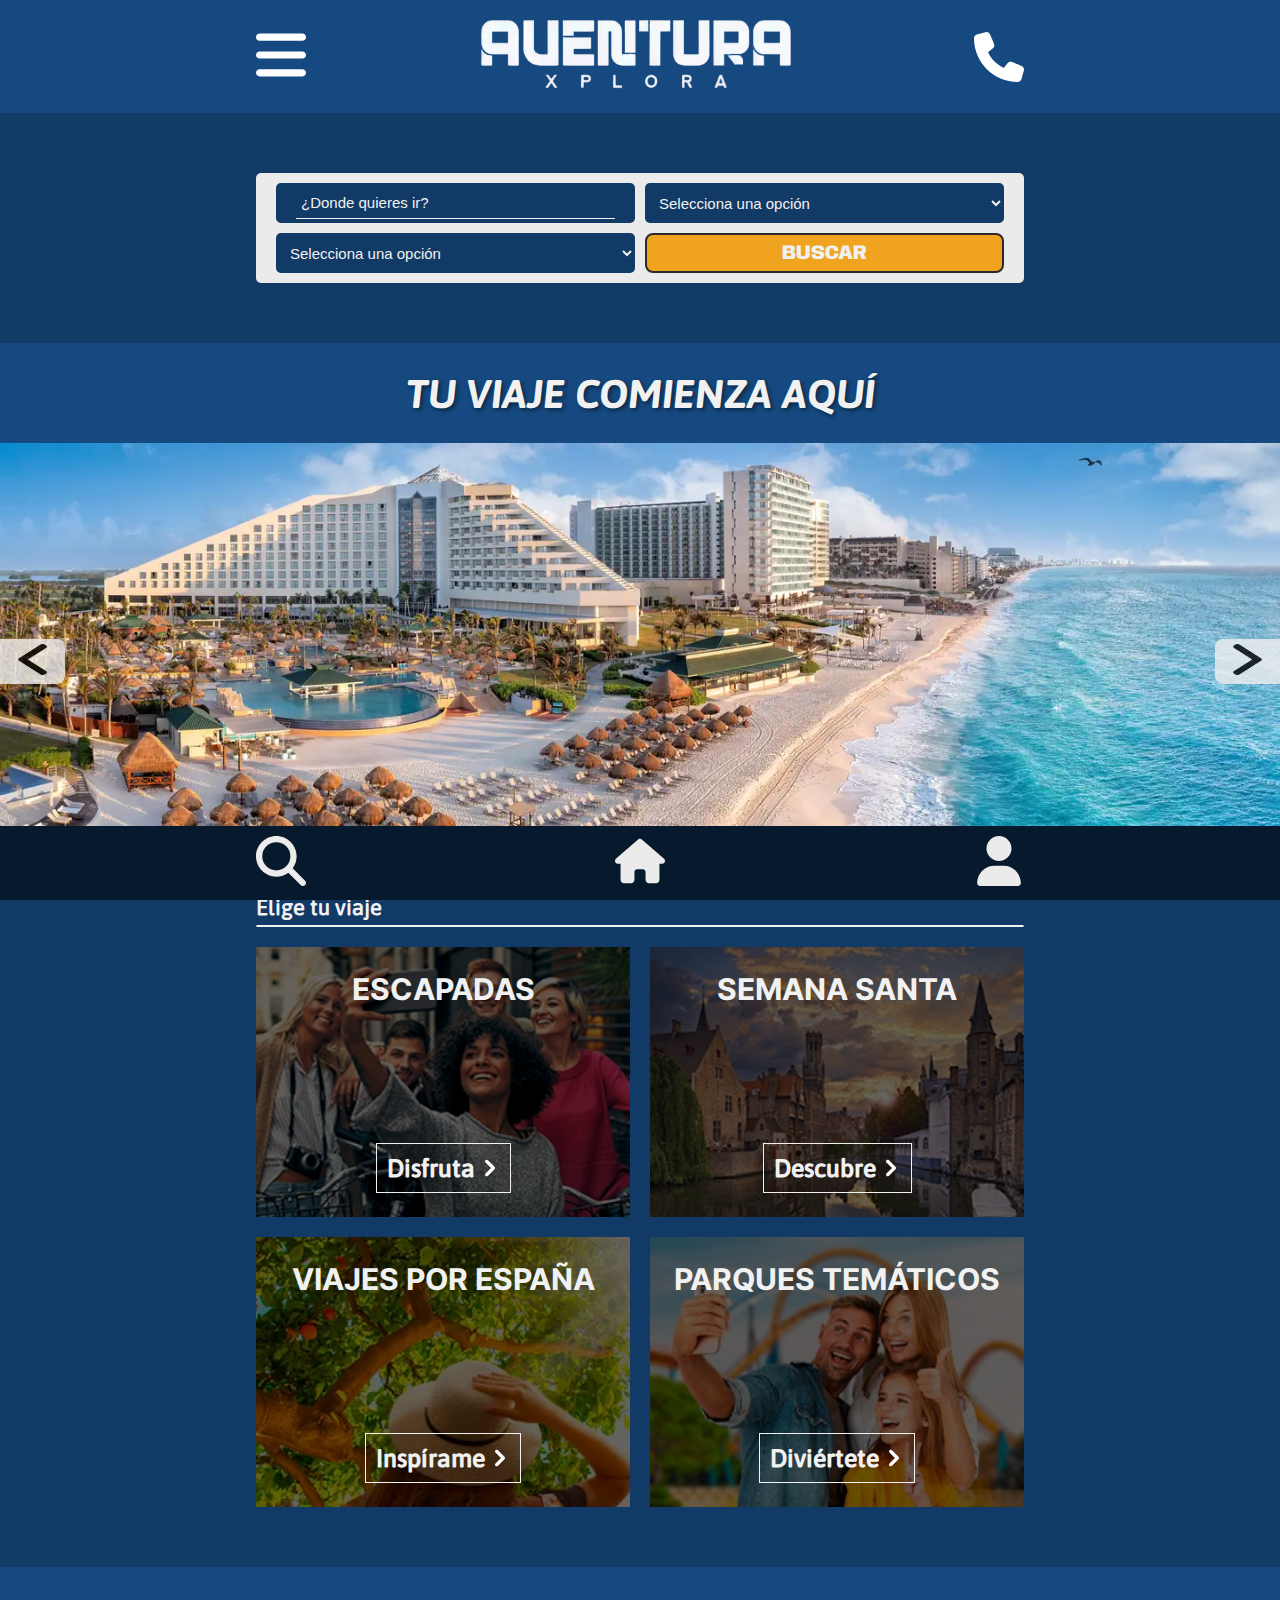
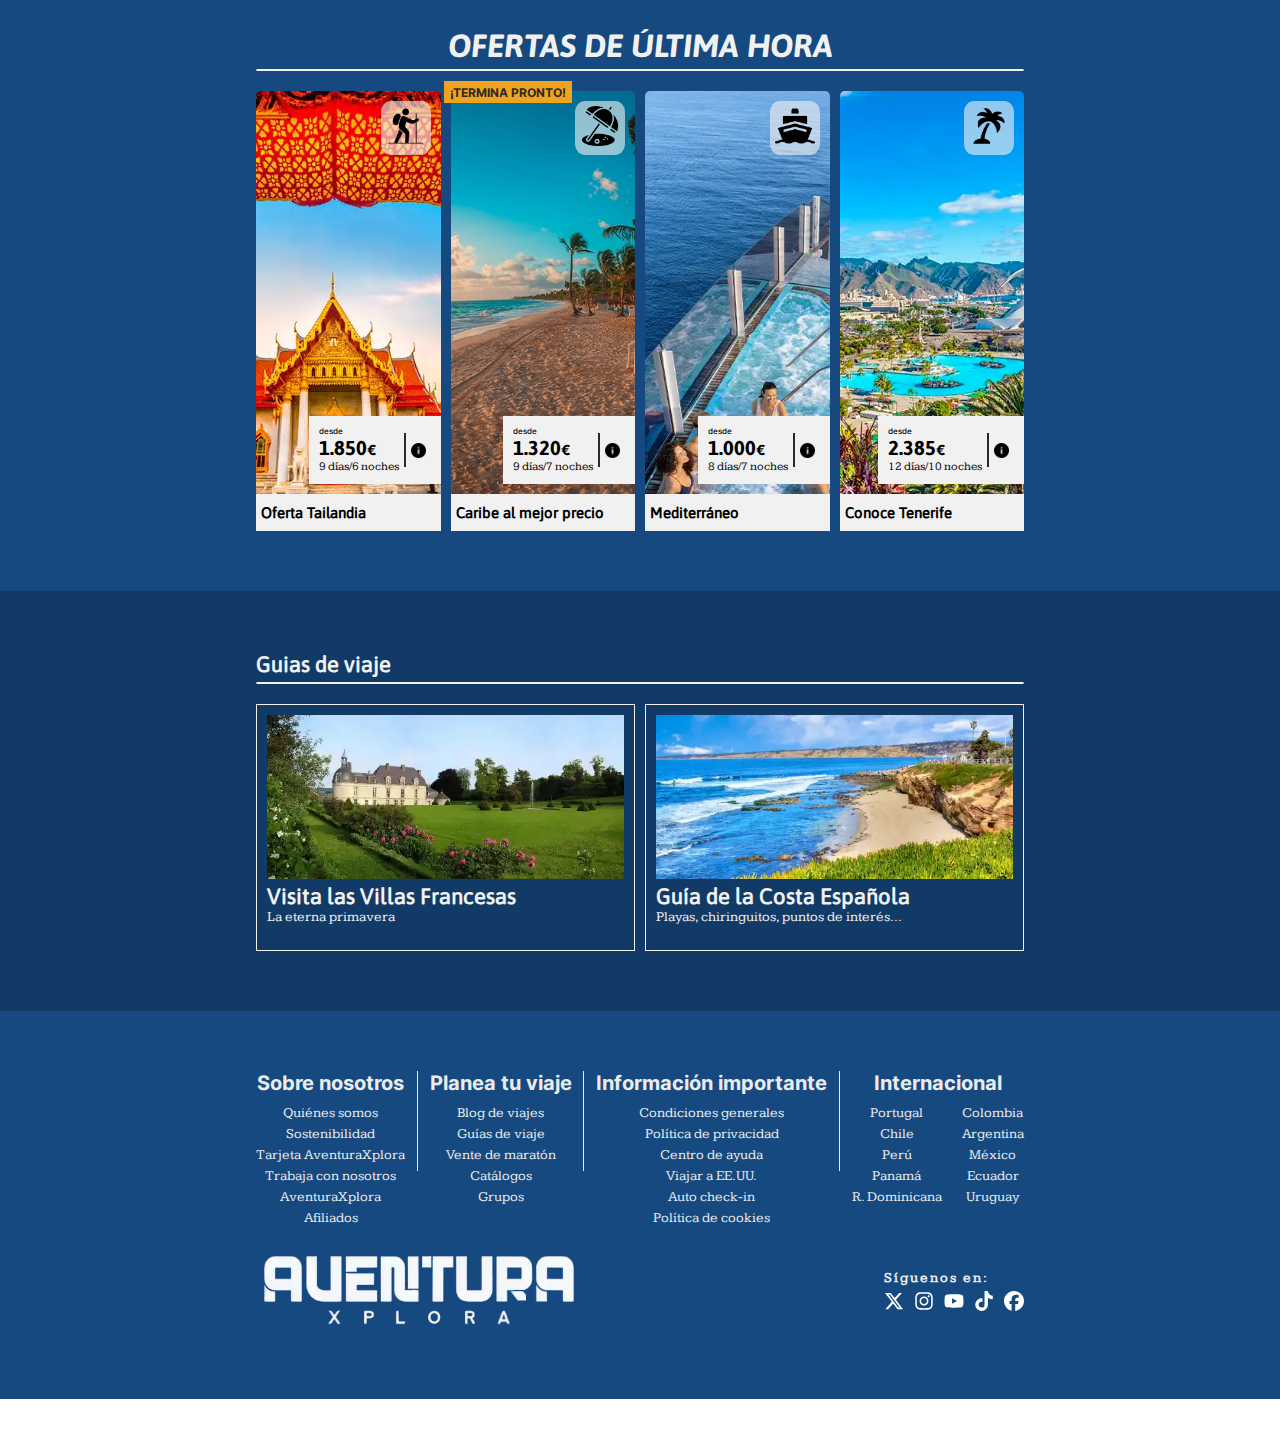
<file: index.html>
<!DOCTYPE html>
<html lang = 'en'>
  <head>
    <meta charset = 'utf-8' />
    <meta name = 'viewport' content = 'width = device-width, initial-scale = 1.0' />
    <meta name = 'description' content = 'AVENTURA XPLORA'>
    <title>AVENTURA XPLORA</title>
    <link rel = 'icon' href = 'assets/icons/favicon.png'>

    <link rel = 'stylesheet' href = 'css/general.css' />

    <link rel = 'stylesheet' href = 'css/shared/header/style.css' />
    <link rel ='stylesheet' href = 'css/shared/nav/style.css' />

    <link rel = 'stylesheet' href = 'css/home/slider/style.css' />
    <link rel = 'stylesheet' href = 'css/shared/search-bar/style.css' />
    <link rel = 'stylesheet' href = 'css/shared/divider/style.css' />
    <link rel = 'stylesheet' href = 'css/home/choose-trip/style.css' />
    <link rel = 'stylesheet' href = 'css/home/offers/style.css' />
    <link rel = 'stylesheet' href = 'css/home/guides/style.css' />

    <link rel = 'stylesheet' href = 'css/shared/footer/style.css' />

    <link rel = 'stylesheet' href = 'css/shared/bottom-bar/style.css' />

    <link rel = 'stylesheet' href = 'css/shared/cta-from/form/style.css' />
    <link rel = 'stylesheet' href = 'css/shared/cta-from/overlay/style.css' />

    <link rel = 'stylesheet' href = 'css/shared/side-menu/menu/style.css' />
    <link rel = 'stylesheet' href = 'css/shared/side-menu/overlay/style.css' />

    <!-- --------------------------------------------------------------------------------- -->

    <script src = 'js/home/slider/script.js' defer></script>
    <script src = 'js/home/guides/script.js' defer></script>

    <script src = 'js/shared/cta-form/script.js' defer></script>

    <script src = 'js/shared/side-menu/script.js' defer></script>
  </head>
  <body>
    <!-- header -->
    <header class = 'main-header'>
      <section class = 'header'>
        <article class = 'contenido-header'>
          <div class = 'icono-menu-lateral-header icono-menu-lateral-wrapper hidden'>
            <img class = 'icono-menu-lateral' src = 'assets/icons/header/menu.svg' alt = 'menu lateral' />
          </div>

          <div class = 'logo-wrapper'>
            <a href = 'index.html'>
              <img class = 'logo' src = 'assets/img/logo/logo.webp' alt = 'logo' />
            </a>
          </div>

          <div class = 'opciones-header'>
            <div class = 'opcion-header agencia'>
              <a href = '#'>
                <img class = 'icono-header' src = 'assets/icons/header/calendario.png' alt = 'calendario' />
                <p>Agencia y cita previa</p>
              </a>
            </div>

            <!-- -------------------------------- -->

            <div class = 'barra-divisoria-header'></div>

            <!-- -------------------------------- -->

            <div class = 'opcion-header ayuda'>
              <a href = 'pages/contacto.html'>
                <img class = 'icono-header' src = 'assets/icons/header/informacion.png' alt = 'ayuda' />
                <p>Centro de ayuda</p>
              </a>
            </div>

            <!-- -------------------------------- -->

            <div class = 'barra-divisoria-header'></div>

            <!-- -------------------------------- -->

            <div class = 'opcion-header identificate'>
              <a href = 'pages/login.html'>
                <img class = 'icono-header' src = 'assets/icons/header/usuario.png' alt = 'identificate' />
                <p>Identifícate</p>
              </a>
            </div>

            <!-- -------------------------------- -->

            <div class = 'barra-divisoria-header'></div>

            <!-- -------------------------------- -->

            <div class = 'opcion-header contacto'>
              <a href = 'pages/contacto.html'>
                <img class = 'icono-header' src = 'assets/icons/header/telefono.svg' alt = 'contacto' />
                <p>911 22 33 44</p>
              </a>
            </div>
          </div>
        </article>
      </section>

      <!-- -------------------------------------------------------- -->

      <nav class = 'nav'>
        <article class = 'contenido-nav'>
          <div class = 'icono-menu-lateral-wrapper'>
            <img class = 'icono-menu-lateral-nav' src = 'assets/icons/nav/menu.svg' alt = 'menu lateral' />
          </div>

          <div class = 'opciones-nav-wrapper'>
            <ul class = 'lista-opciones-nav'>
              <li>CARIBE</li><div class = 'barra-divisoria-nav'></div>
              <li>ISLAS</li><div class = 'barra-divisoria-nav'></div>
              <li><a href = '#choose-trip'>ELIGE TU VIAJE</a></li><div class = 'barra-divisoria-nav'></div>
              <li><a href = '#offers-section'>OFERTAS</a></li><div class = 'barra-divisoria-nav'></div>
              <li><a href = '#guides-section'>GUÍAS DE VIAJE</a></li><div class = 'barra-divisoria-nav'></div>
              <li>DISNEY</li><div class = 'barra-divisoria-nav'></div>
              <li class = 'cta-btn'>CTA</li>
            </ul>
          </div>
        </article>
      </nav>
    </header>

    <!-- ------------------------------------------------------------------ -->

    <!-- main -->
    <main class = 'main'>
      <section class = 'slider'>
        <div class = 'slider-wrapper'>
          <img class = 'slider-img' src = 'assets/img/slider/imagen1.webp' alt = 'imagen1' />
          <img class = 'slider-img' src = 'assets/img/slider/imagen2.webp' alt = 'imagen2' />
          <img class = 'slider-img' src = 'assets/img/slider/imagen3.webp' alt = 'imagen3' />
          <img class = 'slider-img' src = 'assets/img/slider/imagen4.webp' alt = 'imagen4' />
          <img class = 'slider-img' src = 'assets/img/slider/imagen5.webp' alt = 'imagen5' />

          <button class = 'slider-btn slider-btn--left'>
            <img class = 'slider-icon' src = 'assets/icons/slider/left-arrow.png' alt = 'left arrow' />
          </button>
          <button class = 'slider-btn slider-btn--right'>
            <img class = 'slider-icon' src = 'assets/icons/slider/right-arrow.png' alt = 'right arrow' />
          </button>
        </div>
      </section>

      <!-- ----------------------------------------------------------------------------------------------------------------------- -->

      <section class = 'search-bar'>
        <div class = 'search-bar-wrapper'>
          <form class = 'search-bar-form' action = 'pages/busqueda.html'>
            <div class = 'search-bar-input1-wrapper'>
              <input class = 'search-bar-input search-bar-input1' type = 'text' placeholder = '¿Donde quieres ir?' autocomplete = 'off' onfocus = 'this.select()' />
            </div>
            <select class = 'search-bar-input search-bar-input2'>
              <option value = '' selected disabled>Selecciona una opción</option>
              <option value = '1'>Opción 1</option>
              <option value = '2'>Opción 2</option>
              <option value = '3'>Opción 3</option>
            </select>
            <select class = 'search-bar-input search-bar-input3'>
              <option value = '' selected disabled>Selecciona una opción</option>
              <option value = '1'>Opción 1</option>
              <option value = '2'>Opción 2</option>
              <option value = '3'>Opción 3</option>
            </select>
            <button class = 'search-bar-btn'>BUSCAR</button>
          </form>
        </div>
      </section>

      <!-- ----------------------------------------------------------------------------------------------------------------------- -->

      <section class = 'divider'>
        <h1>TU VIAJE COMIENZA AQUÍ</h1>
      </section>

      <section id = 'content'>
        <!-- elige tu viaje -->
        <section id = 'choose-trip' class = 'choose-trip'>
          <article class = 'choose-trip-contents'>
            <h2>Elige tu viaje</h2>
            <hr />

            <div class = 'trips'>
              <div id = 'trip1' class = 'trip'>
                <div class = 'no-filter-trip-text'>  
                  <h3>ESCAPADAS</h3>
                  <div class = 'trip-btn'>
                    <h4>Disfruta</h4>
                    <img src = 'assets/icons/choose-trip/arrow.png' alt = 'arrow' />
                  </div>
                </div>
              </div>

              <div id = 'trip2' class = 'trip'>
                <div class = 'no-filter-trip-text'>  
                  <h3>SEMANA SANTA</h3>
                  <div class = 'trip-btn'>
                    <h4>Descubre</h4>
                    <img src = 'assets/icons/choose-trip/arrow.png' alt = 'arrow' />
                  </div>
                </div>
              </div>

              <div id = 'trip3' class = 'trip'>
                <div class = 'no-filter-trip-text'>  
                  <h3>VIAJES POR ESPAÑA</h3>
                  <div class = 'trip-btn'>
                    <h4>Inspírame</h4>
                    <img src = 'assets/icons/choose-trip/arrow.png' alt = 'arrow' />
                  </div>
                </div>
              </div>

              <div id = 'trip4' class = 'trip'>
                <div class = 'no-filter-trip-text'>  
                  <h3>PARQUES TEMÁTICOS</h3>
                  <div class = 'trip-btn'>
                    <h4>Diviértete</h4>
                    <img src = 'assets/icons/choose-trip/arrow.png' alt = 'arrow' />
                  </div>
                </div>
              </div>
            </div>
          </article>
        </section>

        <!-- ------------------------------------------------- -->

        <!-- ofertas de última hora -->
        <section id = 'offers-section' class = 'offers-section'>
          <article class = 'offers-section-contents'>
            <h1>OFERTAS DE ÚLTIMA HORA</h1>
            <hr />

            <div class = 'offers'>
              <div id = 'offer1' class = 'offer'>
                <div class = 'offer--content-over-img'>
                  <div class = 'offer-icon'>
                    <img src = 'assets/icons/offers/icon1.png' alt = 'walking person icon' />
                  </div>
                  <div class = 'offer-price'>
                    <div class = 'offer-price-texts'>
                      <p class = 'offer-price-first-text'>desde</p>
                      <p class = 'offer-price-amount'>1.850<span class = 'offer-price-currency'>€</span></p>
                      <p class = 'offer-price-duration'>9 días/6 noches</p>
                    </div>

                    <div class = 'offer-price-divider'></div>

                    <div class = 'offer-price-info-icon'>
                      <img src = 'assets/icons/offers/info.png' alt = 'info icon' />
                    </div>
                  </div>
                </div>

                <!-- ------------------- -->

                <div class = 'offer--content-under-img'>
                  <h2>Oferta Tailandia</h2>
                </div>
              </div>

              <!-- ----------------------------------------- -->

              <div id = 'offer2' class = 'offer ending-soon-offer'>
                <div class = 'offer--content-over-img'>
                  <div class = 'offer-icon'>
                    <img src = 'assets/icons/offers/icon2.png' alt = 'walking person icon' />
                  </div>
                  <div class = 'offer-price'>
                    <div class = 'offer-price-texts'>
                      <p class = 'offer-price-first-text'>desde</p>
                      <p class = 'offer-price-amount'>1.320<span class = 'offer-price-currency'>€</span></p>
                      <p class = 'offer-price-duration'>9 días/7 noches</p>
                    </div>

                    <div class = 'offer-price-divider'></div>

                    <div class = 'offer-price-info-icon'>
                      <img src = 'assets/icons/offers/info.png' alt = 'info icon' />
                    </div>
                  </div>
                </div>

                <!-- ------------------- -->

                <div class = 'offer--content-under-img'>
                  <h2>Caribe al mejor precio</h2>
                </div>
              </div>

              <!-- ----------------------------------------- -->

              <div id = 'offer3' class = 'offer'>
                <div class = 'offer--content-over-img'>
                  <div class = 'offer-icon'>
                    <img src = 'assets/icons/offers/icon3.png' alt = 'walking person icon' />
                  </div>
                  <div class = 'offer-price'>
                    <div class = 'offer-price-texts'>
                      <p class = 'offer-price-first-text'>desde</p>
                      <p class = 'offer-price-amount'>1.000<span class = 'offer-price-currency'>€</span></p>
                      <p class = 'offer-price-duration'>8 días/7 noches</p>
                    </div>

                    <div class = 'offer-price-divider'></div>

                    <div class = 'offer-price-info-icon'>
                      <img src = 'assets/icons/offers/info.png' alt = 'info icon' />
                    </div>
                  </div>
                </div>

                <!-- ------------------- -->

                <div class = 'offer--content-under-img'>
                  <h2>Mediterráneo</h2>
                </div>
              </div>

              <!-- ----------------------------------------- -->

              <div id = 'offer4' class = 'offer'>
                <div class = 'offer--content-over-img'>
                  <div class = 'offer-icon'>
                    <img src = 'assets/icons/offers/icon4.png' alt = 'walking person icon' />
                  </div>
                  <div class = 'offer-price'>
                    <div class = 'offer-price-texts'>
                      <p class = 'offer-price-first-text'>desde</p>
                      <p class = 'offer-price-amount'>2.385<span class = 'offer-price-currency'>€</span></p>
                      <p class = 'offer-price-duration'>12 días/10 noches</p>
                    </div>

                    <div class = 'offer-price-divider'></div>

                    <div class = 'offer-price-info-icon'>
                      <img src = 'assets/icons/offers/info.png' alt = 'info icon' />
                    </div>
                  </div>
                </div>

                <!-- ------------------- -->

                <div class = 'offer--content-under-img'>
                  <h2>Conoce Tenerife</h2>
                </div>
              </div>
            </div>
          </article>
        </section>

        <!-- ------------------------------------------------- -->

        <!-- guías de viaje -->
        <section id = 'guides-section' class = 'guides-section'>
          <article class = 'guides-section-contents'>
            <h2>Guias de viaje</h2>
            <hr />

            <div class = 'guides'>
              <div class = 'guide'>
                <div class = 'guide-overlay guide1-overlay hidden'>
                  <div class = 'guide-btn'>
                    <h4>Descubre</h4>
                  </div>
                </div>

                <img src = 'assets/img/guides/imagen1.webp' alt = 'villa francesa' />
                <div class = 'guide-text'>
                  <h2>Visita las Villas Francesas</h2>
                  <p>La eterna primavera</p>
                </div>
              </div>

              <!-- --------------------------------- -->

              <div class = 'guide'>
                <div class = 'guide-overlay guide2-overlay hidden'>
                  <div class = 'guide-btn'>
                    <h4>Descubre</h4>
                  </div>
                </div>

                <img src = 'assets/img/guides/imagen2.webp' alt = 'costa española' />
                <div class = 'guide-text'>
                  <h2>Guía de la Costa Española</h2>
                  <p>Playas, chiringuitos, puntos de interés...</p>
                </div>
              </div>
            </div>
          </article>
        </section>
      </section>
    </main>

    <!-- ------------------------------------------------------------------ -->

    <!-- footer -->
    <footer class = 'main-footer'>
      <section class = 'footer'>
        <article class = 'contenido-footer'>
          <div class = 'textos-footer'>
            <div class = 'seccion-texto-footer sobre-nosotros'>
              <h3>Sobre nosotros</h3>
              <ul>
                <li>Quiénes somos</li>
                <li>Sostenibilidad</li>
                <li>Tarjeta AventuraXplora</li>
                <li>Trabaja con nosotros</li>
                <li>AventuraXplora</li>
                <li>Afiliados</li>
              </ul>
            </div>

            <!-- -------------------------- -->

            <div class = 'barra-divisoria-footer'></div>

            <!-- -------------------------- -->

            <div class = 'seccion-texto-footer planea-tu-viaje'>
              <h3>Planea tu viaje</h3>
              <ul>
                <li>Blog de viajes</li>
                <li>Guías de viaje</li>
                <li>Vente de maratón</li>
                <li>Catálogos</li>
                <li>Grupos</li>
              </ul>
            </div>

            <!-- -------------------------- -->

            <div class = 'barra-divisoria-footer'></div>

            <!-- -------------------------- -->

            <div class = 'seccion-texto-footer informacion-importante'>
              <h3>Información importante</h3>
              <ul>
                <li>Condiciones generales</li>
                <li>Política de privacidad</li>
                <li>Centro de ayuda</li>
                <li>Viajar a EE.UU.</li>
                <li>Auto check-in</li>
                <li>Política de cookies</li>
              </ul>
            </div>

            <!-- -------------------------- -->

            <div class = 'barra-divisoria-footer'></div>

            <!-- -------------------------- -->

            <div class = 'seccion-texto-footer internacional'>
              <h3>Internacional</h3>
              <div class = 'footer-internacional-columnas'>
                <div class = 'footer-internacional-columna-1'>
                  <ul>
                    <li>Portugal</li>
                    <li>Chile</li>
                    <li>Perú</li>
                    <li>Panamá</li>
                    <li>R. Dominicana</li>
                  </ul>
                </div>

                <div class = 'footer-internacional-columna-2'>
                  <ul>
                    <li>Colombia</li>
                    <li>Argentina</li>
                    <li>México</li>
                    <li>Ecuador</li>
                    <li>Uruguay</li>
                  </ul>
                </div>
              </div>
            </div>
          </div>

          <!-- ------------------------------------------------------- -->

          <div class = 'logo--redes-sociales'>
            <div class = 'barra-divisoria-footer--segundo-wrapper hidden'></div>

            <div class = 'logo-wrapper-footer'>
              <a href = 'index.html'>
                <img class = 'logo' src = 'assets/img/logo/logo.webp' alt = 'logo' />
              </a>
            </div>

            <div class = 'barra-divisoria-footer--segundo-wrapper hidden'></div>

            <div class = 'redes-sociales'>
              <h4>Síguenos en:</h4>
              <div class = 'redes-sociales-iconos'>
                <div class = 'twitter-wrapper'>
                  <img class = 'icono-social-footer' src = 'assets/icons/socials/twitter.svg' alt = 'twitter' />
                </div>
                <div class = 'instagram-wrapper'>
                  <img class = 'icono-social-footer' src = 'assets/icons/socials/instagram.svg' alt = 'instagram' />
                </div>
                <div class = 'youtube-wrapper'>
                  <img class = 'icono-social-footer' src = 'assets/icons/socials/youtube.svg' alt = 'youtube' />
                </div>
                <div class = 'tiktok-wrapper'>
                  <img class = 'icono-social-footer' src = 'assets/icons/socials/tiktok.svg' alt = 'tiktok' />
                </div>
                <div class = 'facebook-wrapper'>
                  <img class = 'icono-social-footer' src = 'assets/icons/socials/facebook.svg' alt = 'facebook' />
                </div>
              </div>
            </div>
          </div>
        </article>
      </section>
    </footer>

    <!-- ------------------------------------------------------------------ -->

    <section class = 'bottom-bar-section'>
      <article class = 'bottom-bar-content'>
        <a href = 'pages/busqueda.html'>
          <img class = 'bottom-bar-icon' src = 'assets/icons/bottom-bar/search.svg' alt = 'search' />
        </a>
        <a href = 'index.html'>
          <img class = 'bottom-bar-icon' src = 'assets/icons/bottom-bar/home.svg' alt = 'home' />
        </a>
        <a href = 'pages/login.html'>
          <img class = 'bottom-bar-icon' src = 'assets/icons/bottom-bar/user.svg' alt = 'user' />
        </a>
      </article>
    </section>

    <!-- ------------------------------------------------------------------ -->

    <section class = 'cta-form-section hidden'>
      <article class = 'cta-form-content'>
        <div class = 'cta-form-text'>
          <h2>SUSCRIBETE PARA OBTENER LAS MEJORES OFERTAS</h2>
          <p>Recibe notificaciones para estar siempre al día con las últimas novedades de nuestra web y poder compartirlo con tus seres queridos</p>
        </div>

        <form class = 'cta-form' name = 'cta-form' method = 'post' data-netlify = 'true'> <!-- method = 'post' data-netlify = 'true' -->
          <div class = 'cta-input-wrapper cta-name-input'>
            <label for = 'cta-name'>Nombre<span class = 'obligatorio'>*</span></label>
            <input id = 'cta-name' class = 'cta-input' type = 'text' name = 'cta-name' required onfocus = 'this.select()' placeholder = 'Introduce tu nombre...' />
          </div>

          <div class = 'cta-input-wrapper cta-email-input'>
            <label for = 'cta-email'>Email<span class = 'obligatorio'>*</span></label>
            <input id = 'cta-email' class = 'cta-input' type = 'email' name = 'cta-email' required onfocus = 'this.select()' placeholder = 'Introduce tu email...' />
          </div>

          <div class = 'cta-input-wrapper cta-subscription--type-input'>
            <label for = 'cta-subscription--type'>Tipo de suscripción<span class = 'obligatorio'>*</span></label>
            <select id = 'cta-subscription--type' class = 'cta-input' name = 'cta-subscription--type' required>
              <option value = '' selected disabled>Selecciona una opción</option>
              <option value = 'daily'>Diaria</option>
              <option value = 'weekly'>Semanal</option>
              <option value = 'monthly'>Mensual</option>
            </select>
          </div>

          <div class = 'cta-buttons'>
            <input class = 'cta-submit' type = 'submit' value = 'SUSCRIBIRSE' />
            <input class = 'cta-reset' type = 'reset' value = 'CANCELAR' />
          </div>
        </form>
      </article>
    </section>
    <div class = 'cta-blur-overlay hidden'></div>

    <!-- ------------------------------------------------------------------ -->

    <aside class = 'side-menu-wrapper hidden'>
      <div class = 'side-menu-content'>
        <div class = 'side-menu--top-options'>
          <img class = 'side-menu--top--icon' src = 'assets/icons/side-menu/lightbulb.svg' alt = 'bombilla' />
          <img class = 'side-menu--top--icon side--menu-close-icon' src = 'assets/icons/side-menu/close.svg' alt = 'close' />
        </div>

        <div class = 'side-menu--main--options'>
          <div class = 'side-menu--contact-wrapper'>
            <a href = 'pages/contacto.html'>
              <img class = 'contact-icon-side--menu' src = 'assets/icons/header/telefono.svg' alt = 'contacto' />
              <p>911 22 33 44</p>
            </a>
          </div>

          <div class = 'side-menu--divider'></div>

          <div class = 'side-menu--buttons--wrapper'>
            <div class = 'side-menu--button'>
              <a>
                <div class = 'side-menu--button--left'>
                  <img class = 'side-menu--button--icon' src = 'assets/icons/side-menu/options/icon1.svg' alt = 'agua' />
                  <p>Costas</p>
                </div>
                <img class = 'side-menu--button--icon' src = 'assets/icons/side-menu/options/chevron.svg' alt = 'flecha' />
              </a>
            </div>

            <!-- --------------- -->

            <div class = 'side-menu--button'>
              <a>
                <div class = 'side-menu--button--left'>
                  <img class = 'side-menu--button--icon' src = 'assets/icons/side-menu/options/icon2.svg' alt = 'navidad' />
                  <p>Navidad</p>
                </div>
                <img class = 'side-menu--button--icon' src = 'assets/icons/side-menu/options/chevron.svg' alt = 'flecha' />
              </a>
            </div>

            <!-- --------------- -->

            <div class = 'side-menu--button'>
              <a>
                <div class = 'side-menu--button--left'>
                  <img class = 'side-menu--button--icon' src = 'assets/icons/side-menu/options/icon3.svg' alt = 'maleta' />
                  <p>Semana Santa</p>
                </div>
                <img class = 'side-menu--button--icon' src = 'assets/icons/side-menu/options/chevron.svg' alt = 'flecha' />
              </a>
            </div>

            <!-- --------------- -->

            <div class = 'side-menu--button'>
              <a>
                <div class = 'side-menu--button--left'>
                  <img class = 'side-menu--button--icon' src = 'assets/icons/side-menu/options/icon4.png' alt = 'palmera' />
                  <p>Islas</p>
                </div>
                <img class = 'side-menu--button--icon' src = 'assets/icons/side-menu/options/chevron.svg' alt = 'flecha' />
              </a>
            </div>

            <!-- --------------- -->

            <div class = 'side-menu--button'>
              <a>
                <div class = 'side-menu--button--left'>
                  <img class = 'side-menu--button--icon' src = 'assets/icons/side-menu/options/icon5.svg' alt = 'esquí' />
                  <p>Esquí</p>
                </div>
                <img class = 'side-menu--button--icon' src = 'assets/icons/side-menu/options/chevron.svg' alt = 'flecha' />
              </a>
            </div>

            <!-- --------------- -->

            <div class = 'side-menu--button'>
              <a>
                <div class = 'side-menu--button--left'>
                  <img class = 'side-menu--button--icon' src = 'assets/icons/side-menu/options/icon6.svg' alt = 'avión' />
                  <p>Vuelos</p>
                </div>
                <img class = 'side-menu--button--icon' src = 'assets/icons/side-menu/options/chevron.svg' alt = 'flecha' />
              </a>
            </div>

            <!-- --------------- -->

            <div class = 'side-menu--button'>
              <a>
                <div class = 'side-menu--button--left'>
                  <img class = 'side-menu--button--icon' src = 'assets/icons/side-menu/options/icon7.svg' alt = 'euro' />
                  <p>Viajes por Europa</p>
                </div>
                <img class = 'side-menu--button--icon' src = 'assets/icons/side-menu/options/chevron.svg' alt = 'flecha' />
              </a>
            </div>

            <!-- --------------- -->

            <div class = 'side-menu--button'>
              <a>
                <div class = 'side-menu--button--left'>
                  <img class = 'side-menu--button--icon' src = 'assets/icons/side-menu/options/icon8.svg' alt = 'sol' />
                  <p>Caribe</p>
                </div>
                <img class = 'side-menu--button--icon' src = 'assets/icons/side-menu/options/chevron.svg' alt = 'flecha' />
              </a>
            </div>

            <!-- --------------- -->

            <div class = 'side-menu--button'>
              <a>
                <div class = 'side-menu--button--left'>
                  <img class = 'side-menu--button--icon' src = 'assets/icons/side-menu/options/icon9.svg' alt = 'corazón' />
                  <p>Novios</p>
                </div>
                <img class = 'side-menu--button--icon' src = 'assets/icons/side-menu/options/chevron.svg' alt = 'flecha' />
              </a>
            </div>

            <!-- --------------- -->

            <div class = 'side-menu--button'>
              <a>
                <div class = 'side-menu--button--left'>
                  <img class = 'side-menu--button--icon' src = 'assets/icons/side-menu/options/icon10.svg' alt = 'coche' />
                  <p>Coche</p>
                </div>
                <img class = 'side-menu--button--icon' src = 'assets/icons/side-menu/options/chevron.svg' alt = 'flecha' />
              </a>
            </div>

            <!-- --------------- -->

            <div class = 'side-menu--button'>
              <a>
                <div class = 'side-menu--button--left'>
                  <img class = 'side-menu--button--icon' src = 'assets/icons/side-menu/options/icon11.svg' alt = 'carretera' />
                  <p>Circuitos</p>
                </div>
                <img class = 'side-menu--button--icon' src = 'assets/icons/side-menu/options/chevron.svg' alt = 'flecha' />
              </a>
            </div>

            <!-- --------------- -->

            <div class = 'side-menu--button'>
              <a>
                <div class = 'side-menu--button--left'>
                  <img class = 'side-menu--button--icon' src = 'assets/icons/side-menu/options/icon12.svg' alt = 'cama' />
                  <p>Hoteles</p>
                </div>
                <img class = 'side-menu--button--icon' src = 'assets/icons/side-menu/options/chevron.svg' alt = 'flecha' />
              </a>
            </div>

            <!-- --------------- -->

            <div class = 'side-menu--button'>
              <a>
                <div class = 'side-menu--button--left'>
                  <img class = 'side-menu--button--icon' src = 'assets/icons/side-menu/options/icon13.svg' alt = 'tren' />
                  <p>Trenes</p>
                </div>
                <img class = 'side-menu--button--icon' src = 'assets/icons/side-menu/options/chevron.svg' alt = 'flecha' />
              </a>
            </div>

            <!-- --------------- -->

            <div class = 'side-menu--button'>
              <a>
                <div class = 'side-menu--button--left'>
                  <img class = 'side-menu--button--icon' src = 'assets/icons/side-menu/options/icon14.svg' alt = 'persona' />
                  <p>Jóvenes</p>
                </div>
                <img class = 'side-menu--button--icon' src = 'assets/icons/side-menu/options/chevron.svg' alt = 'flecha' />
              </a>
            </div>

            <!-- --------------- -->

            <div class = 'side-menu--button side--menu-cta-button'>
              <a>
                <div class = 'side-menu--button--left'>
                  <img class = 'side-menu--button--icon' src = 'assets/icons/side-menu/options/icon15.svg' alt = 'cinta' />
                  <p>CTA</p>
                </div>
                <img class = 'side-menu--button--icon' src = 'assets/icons/side-menu/options/chevron.svg' alt = 'flecha' />
              </a>
            </div>
          </div>
        </div>
      </div>
    </aside>
    <div class = 'side--menu-blur-overlay hidden'></div>
  </body>
</html>
</file>
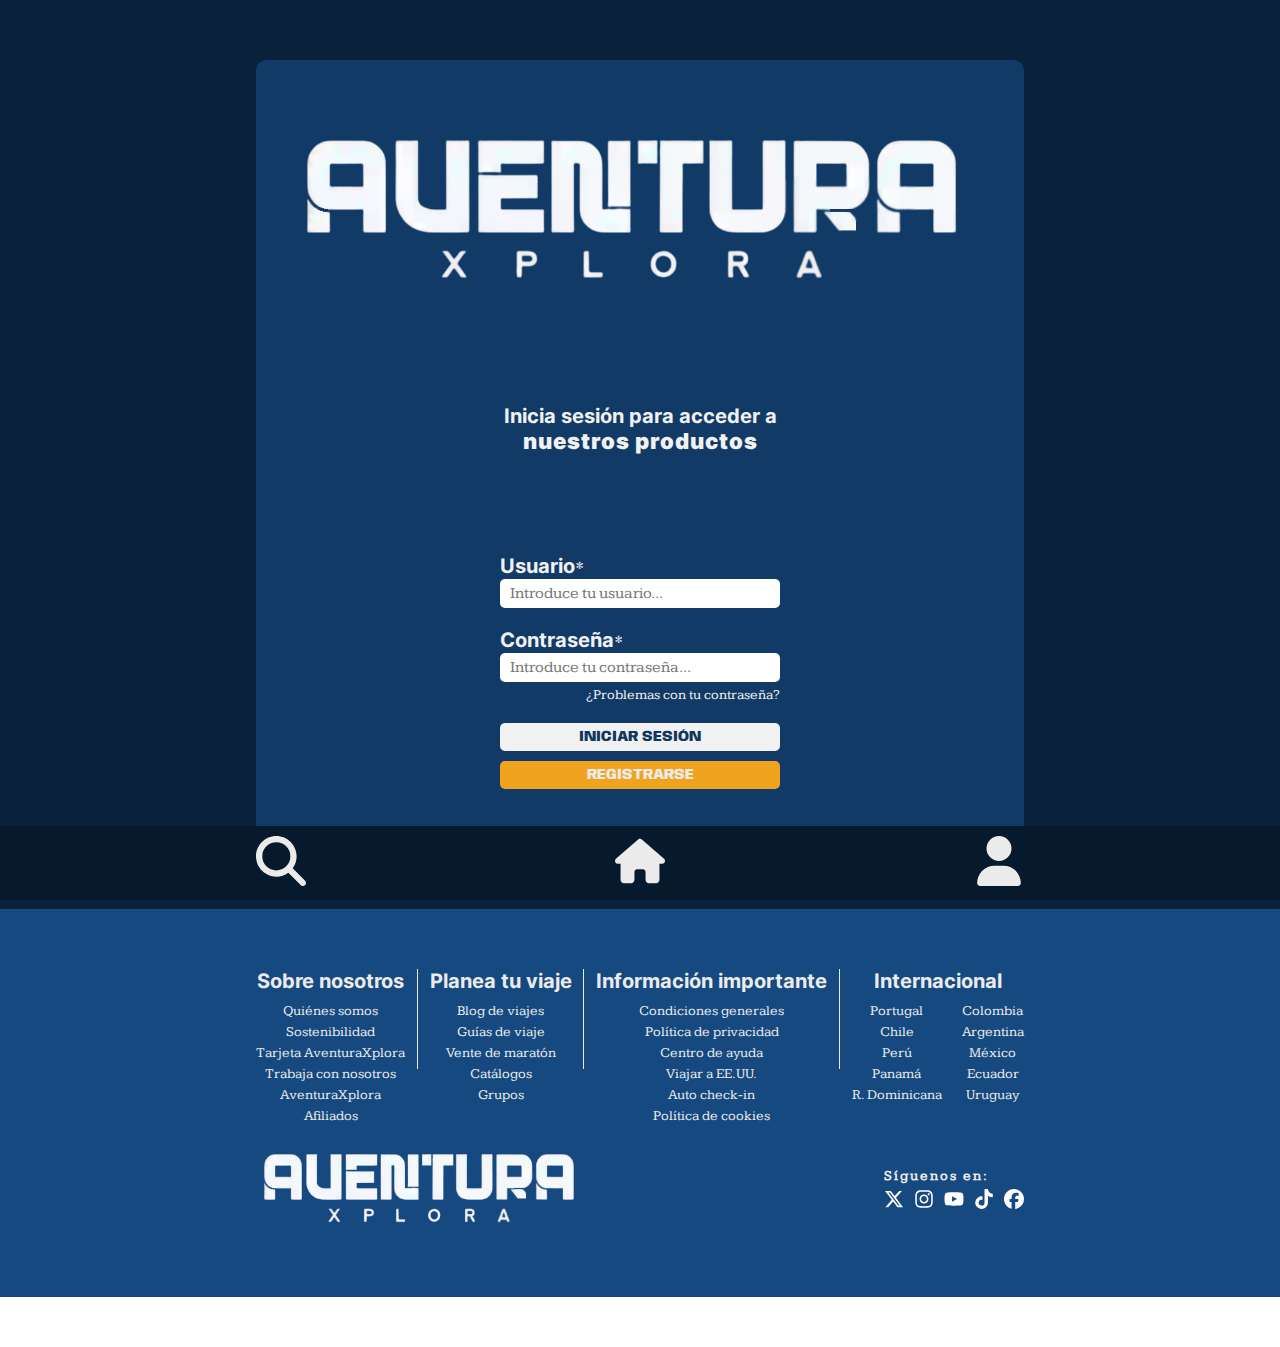
<file: pages/login.html>
<!DOCTYPE html>
<html lang = 'en'>
  <head>
    <meta charset = 'utf-8' />
    <meta name = 'viewport' content = 'width = device-width, initial-scale = 1.0' />
    <meta name = 'description' content = 'AVENTURA XPLORA'>
    <title>AVENTURA XPLORA</title>
    <link rel = 'icon' href = '../assets/icons/favicon.png'>

    <link rel = 'stylesheet' href = '../css/general.css' />

    <link rel = 'stylesheet' href = '../css/shared/header/style.css' />

    <link rel = 'stylesheet' href = '../css/login/main-content/style.css' />

    <link rel = 'stylesheet' href = '../css/shared/footer/style.css' />

    <link rel = 'stylesheet' href = '../css/shared/bottom-bar/style.css' />
  </head>
  <body>
    <main class = 'main'>
      <section class = 'login-wrapper'>
        <section class = 'login-wrapper-contenido'>
          <div class = 'logo-login-wrapper'>
            <a href = '../index.html'>
              <img class = 'login-logo' src = '../assets/img/logo/logo.webp' alt = 'logo' />
            </a>
          </div>

          <!-- --------------------------------------------- -->

          <h3>Inicia sesión para acceder a <span class = 'login-negrita'>nuestros productos</span></h3>

          <!-- --------------------------------------------- -->

          <form class = 'formulario-login' action = '../index.html' name = 'login-form' method = 'post' data-netlify = 'true'> <!-- name = 'login-form' method = 'post' data-netlify = 'true' -->
            <div class = 'input-wrapper'>
              <label for = 'usuario-input'>Usuario<span class = 'obligatorio'>*</span></label>
              <input id = 'usuario-input' class = 'login-input' type = 'text' placeholder = 'Introduce tu usuario...' onfocus = 'this.select()' autofocus required>
            </div>

            <div class = 'input-wrapper'>
              <label for = 'password-input'>Contraseña<span class = 'obligatorio'>*</span></label>
              <input id = 'password-input' class = 'login-input' type = 'password' placeholder = 'Introduce tu contraseña...' onfocus = 'this.select()' required>
              <p class = 'problema-password-texto'>¿Problemas con tu contraseña?</p>
            </div>

            <div class = 'botones-wrapper'>
              <button class = 'login-btn boton--iniciar-sesion'>INICIAR SESIÓN</button>
              <button class = 'login-btn boton--registrar' formnovalidate>REGISTRARSE</button>
            </div>
          </form>
        </section>
      </section>
    </main>

    <!-- ------------------------------------------------------------------ -->

    <footer class = 'main-footer'>
      <section class = 'footer'>
        <article class = 'contenido-footer'>
          <div class = 'textos-footer'>
            <div class = 'seccion-texto-footer sobre-nosotros'>
              <h3>Sobre nosotros</h3>
              <ul>
                <li>Quiénes somos</li>
                <li>Sostenibilidad</li>
                <li>Tarjeta AventuraXplora</li>
                <li>Trabaja con nosotros</li>
                <li>AventuraXplora</li>
                <li>Afiliados</li>
              </ul>
            </div>

            <!-- -------------------------- -->

            <div class = 'barra-divisoria-footer'></div>

            <!-- -------------------------- -->

            <div class = 'seccion-texto-footer planea-tu-viaje'>
              <h3>Planea tu viaje</h3>
              <ul>
                <li>Blog de viajes</li>
                <li>Guías de viaje</li>
                <li>Vente de maratón</li>
                <li>Catálogos</li>
                <li>Grupos</li>
              </ul>
            </div>

            <!-- -------------------------- -->

            <div class = 'barra-divisoria-footer'></div>

            <!-- -------------------------- -->

            <div class = 'seccion-texto-footer informacion-importante'>
              <h3>Información importante</h3>
              <ul>
                <li>Condiciones generales</li>
                <li>Política de privacidad</li>
                <li>Centro de ayuda</li>
                <li>Viajar a EE.UU.</li>
                <li>Auto check-in</li>
                <li>Política de cookies</li>
              </ul>
            </div>

            <!-- -------------------------- -->

            <div class = 'barra-divisoria-footer'></div>

            <!-- -------------------------- -->

            <div class = 'seccion-texto-footer internacional'>
              <h3>Internacional</h3>
              <div class = 'footer-internacional-columnas'>
                <div class = 'footer-internacional-columna-1'>
                  <ul>
                    <li>Portugal</li>
                    <li>Chile</li>
                    <li>Perú</li>
                    <li>Panamá</li>
                    <li>R. Dominicana</li>
                  </ul>
                </div>

                <div class = 'footer-internacional-columna-2'>
                  <ul>
                    <li>Colombia</li>
                    <li>Argentina</li>
                    <li>México</li>
                    <li>Ecuador</li>
                    <li>Uruguay</li>
                  </ul>
                </div>
              </div>
            </div>
          </div>

          <!-- ------------------------------------------------------- -->

          <div class = 'logo--redes-sociales'>
            <div class = 'barra-divisoria-footer--segundo-wrapper hidden'></div>

            <div class = 'logo-wrapper-footer'>
              <a href = '../index.html'>
                <img class = 'logo' src = '../assets/img/logo/logo.webp' alt = 'logo' />
              </a>
            </div>

            <div class = 'barra-divisoria-footer--segundo-wrapper hidden'></div>

            <div class = 'redes-sociales'>
              <h4>Síguenos en:</h4>
              <div class = 'redes-sociales-iconos'>
                <div class = 'twitter-wrapper'>
                  <img class = 'icono-social-footer' src = '../assets/icons/socials/twitter.svg' alt = 'twitter' />
                </div>
                <div class = 'instagram-wrapper'>
                  <img class = 'icono-social-footer' src = '../assets/icons/socials/instagram.svg' alt = 'instagram' />
                </div>
                <div class = 'youtube-wrapper'>
                  <img class = 'icono-social-footer' src = '../assets/icons/socials/youtube.svg' alt = 'youtube' />
                </div>
                <div class = 'tiktok-wrapper'>
                  <img class = 'icono-social-footer' src = '../assets/icons/socials/tiktok.svg' alt = 'tiktok' />
                </div>
                <div class = 'facebook-wrapper'>
                  <img class = 'icono-social-footer' src = '../assets/icons/socials/facebook.svg' alt = 'facebook' />
                </div>
              </div>
            </div>
          </div>
        </article>
      </section>
    </footer>

    <!-- ------------------------------------------------------------------ -->

    <section class = 'bottom-bar-section'>
      <article class = 'bottom-bar-content'>
        <a href = 'busqueda.html'>
          <img class = 'bottom-bar-icon' src = '../assets/icons/bottom-bar/search.svg' alt = 'search' />
        </a>
        <a href = '../index.html'>
          <img class = 'bottom-bar-icon' src = '../assets/icons/bottom-bar/home.svg' alt = 'home' />
        </a>
        <a href = 'login.html'>
          <img class = 'bottom-bar-icon' src = '../assets/icons/bottom-bar/user.svg' alt = 'user' />
        </a>
      </article>
    </section>
  </body>
</html>
</file>
<file: css/general.css>
/*
  átomos del proyecto
  - paleta de colores
  - primario
    - #E8EDF2
    - #DCE4EC
    - #B6C7D8
    - #154980
    - #134273
    - #113A66
    - #103760
    - #0D2C4D
    - #09213A
    - #071A2D
  - neutral
    - #F1F1F1
    - #EBEBEB
    - #D5D5D5
    - #777
    - #6B6B6B
    - #5F5F5F
    - #595959
    - #474747
    - #363636
    - #2A2A2A
  - acento
    - #F0A31F

  ------------------------------------------------------------------------------------------------

  - fuentes de letra
    - alata
      - regular
    - anybody
      - extrabold
      - regular
    - asap
      - bold
      - bolditalic
      - medium
      - regular
      - semibold
    - carrois gothic sc
      - regular
    - inter
      - black
      - bold
      - medium
    - kameron
      - regular

  ------------------------------------------------------------------------------------------------

  - escalas utilizadas para espaciados, tamaños de fuente y otros tamaños
    - escala de 2
      2 / 4 / 6 / 8 / 10 / 12 / 14 / 16 / 18 / 20 / 22 / 24 / 26 / 28 / 30 / 32...
    - escala de 5
      5 / 10 / 15 / 20 / 25 / 30 / 35 / 40 / 45 / 50 / 55 / 60 / 65 / 70 / 75...
*/

@font-face {
  font-family: 'alata regular';
  src: url('../assets/fonts/alata/regular.ttf');
}

@font-face {
  font-family: 'anybody extrabold';
  src: url('../assets/fonts/anybody/extrabold.ttf');
}

@font-face {
  font-family: 'anybody regular';
  src: url('../assets/fonts/anybody/regular.ttf');
}

@font-face {
  font-family: 'asap bold';
  src: url('../assets/fonts/asap/bold.ttf');
}

@font-face {
  font-family: 'asap bolditalic';
  src: url('../assets/fonts/asap/bolditalic.ttf');
}

@font-face {
  font-family: 'asap medium';
  src: url('../assets/fonts/asap/medium.ttf');
}

@font-face {
  font-family: 'asap regular';
  src: url('../assets/fonts/asap/regular.ttf');
}

@font-face {
  font-family: 'asap semibold';
  src: url('../assets/fonts/asap/semibold.ttf');
}

@font-face {
  font-family: 'carrois gothic sc regular';
  src: url('../assets/fonts/carrois-gothic-sc/regular.ttf');
}

@font-face {
  font-family: 'inter black';
  src: url('../assets/fonts/inter/black.ttf');
}

@font-face {
  font-family: 'inter bold';
  src: url('../assets/fonts/inter/bold.ttf');
}

@font-face {
  font-family: 'inter medium';
  src: url('../assets/fonts/inter/medium.ttf');
}

@font-face {
  font-family: 'kameron regular';
  src: url('../assets/fonts/kameron/regular.ttf');
}

:root {
  /* paleta de colores */
  --primario-light: #E8EDF2;
  --primario-light-hover: #DCE4EC;
  --primario-light-active: #B6C7D8;
  --primario: #154980;
  --primario-hover: #134273;
  --primario-active: #113A66;
  --primario-dark: #103760;
  --primario-dark-hover: #0D2C4D;
  --primario-dark-active: #09213A;
  --primario-darkest: #071A2D;

  --neutral-light: #F1F1F1;
  --neutral-light-hover: #EBEBEB;
  --neutral-light-active: #D5D5D5;
  --neutral: #777;
  --neutral-hover: #6B6B6B;
  --neutral-active: #5F5F5F;
  --neutral-dark: #595959;
  --neutral-dark-hover: #474747;
  --neutral-dark-active: #363636;
  --neutral-darkest: #2A2A2A;

  --acento: #F0A31F;

  /* ----------------------------------------------------------- */

  /* fuentes de letra */
  --alata-regular: 'alata regular', sans-serif;

  --anybody-extrabold: 'anybody extrabold', sans-serif;
  --anybody-regular: 'anybody regular', sans-serif;

  --asap-bold: 'asap bold', sans-serif;
  --asap-bolditalic: 'asap bolditalic', sans-serif;
  --asap-medium: 'asap medium', sans-serif;
  --asap-regular: 'asap regular', sans-serif;
  --asap-semibold: 'asap semibold', sans-serif;

  --carroisgothicsc-regular: 'carrois gothic sc regular', sans-serif;

  --inter-black: 'inter black', sans-serif;
  --inter-bold: 'inter bold', sans-serif;
  --inter-medium: 'inter medium', sans-serif;

  --kameron-regular: 'kameron regular', sans-serif;
}

* {
  margin: 0;
  padding: 0;
  box-sizing: border-box;
  cursor: default;
}

main {
  display: flex;
  flex-direction: column;
}

.hidden {
  display: none;
}

::selection {
  color: var(--primario);
  background-color: var(--neutral-light);
}

/* scrollbar */
::-webkit-scrollbar {
  width: 8px;
  height: 8px;
}

::-webkit-scrollbar-track {
  background: var(--primario-light);
}

::-webkit-scrollbar-thumb {
  background: var(--primario);
}

::-webkit-scrollbar-thumb:hover {
  background: var(--primario-hover);
}

::-webkit-scrollbar-thumb:active {
  background: var(--primario-active);
}
</file>
<file: css/shared/header/style.css>
.header {
  background-color: var(--primario);
  padding: 10px 20%;
}

.contenido-header {
  display: flex;
  justify-content: space-between;
  align-items: center;
}

.icono-menu-lateral {
  width: 50px;
  height: 60px;
  cursor: pointer;
}

.logo {
  width: 334px;
  height: 89px;
  cursor: pointer;
  transition: .2s;
}

.logo:hover {
  transform: scale(1.04);
}

.opciones-header {
  display: flex;
  align-items: center;
  gap: 30px;
}

.opciones-header a {
  color: var(--neutral-light);
  font-size: 15px;
  font-family: var(--asap-regular);
  font-weight: bold;
  text-decoration: none;
  display: flex;
  align-items: center;
  gap: 5px;
  cursor: pointer;
  transition: .15s;
}

.opciones-header a:hover {
  color: var(--acento);
}

.opciones-header a * {
  cursor: pointer;
}

.contacto a {
  font-size: 20px;
}

.contacto a img {
  width: 20px;
  height: 20px;
}

.icono-header {
  width: 15px;
  height: 15px;
}

.barra-divisoria-header {
  width: 1px;
  height: 15px;
  background-color: var(--neutral-light);
}

/* ----------------------------------------------------------------------------------------------------------- */

@media (max-width: 1725px) {
  .opciones-header{
    gap: 15px;
  }

  .opciones-header a {
    font-size: 10px;
    gap: 3px;
    letter-spacing: 1px;
  }

  .contacto a {
    font-size: 14px;
  }
}

@media (max-width: 1430px) {
  .opciones-header a img {
    display: none;
  }
}

@media (max-width: 1300px) {
  .icono-menu-lateral-header {
    display: block !important;
  }

  .opcion-header, .barra-divisoria-header {
    display: none;
  }

  .contacto {
    display: block;
  }

  .opcion-header img {
    display: block !important;
    width: 50px !important;
    height: 50px !important;
  }

  .opcion-header p {
    display: none !important;
  }
}

@media (max-width: 1000px) {
  .header {
    padding: 10px 10%;
  }
}

@media (max-width: 600px) {
  .header {
    padding: 10px 5%;
  }
}

@media (max-width: 500px) {
  .logo {
    width: 250px;
    height: 70px;
  }
}

@media (max-width: 400px) {

  .logo {
    width: 200px;
    height: 60px;
  }
}

@media (max-width: 370px) {
  .logo {
    width: 180px;
    height: 50px;
  }
}
</file>
<file: css/shared/nav/style.css>
html {
  scroll-behavior: smooth;
}

.nav {
  background-color: var(--primario-light-active);
  color: var(--neutral-darkest);
  padding: 0 20%;
}

.contenido-nav {
  display: flex;
  justify-content: space-between;
  gap: 20px;
}

.icono-menu-lateral-nav {
  width: 50px;
  height: 60px;
  cursor: pointer;
}

.lista-opciones-nav {
  display: flex;
  justify-content: center;
  align-items: center;
  gap: 20px;
  list-style: none;
  margin: 0;
  padding: 0;
  height: 100%;
  font-family: var(--inter-bold);
  font-size: 20px;
}

.lista-opciones-nav li {
  cursor: pointer;
  transition: .2s;
}

.lista-opciones-nav li a {
  text-decoration: none;
  color: inherit;
  cursor: pointer;
}

.lista-opciones-nav li:hover {
  color: var(--acento);
}

.barra-divisoria-nav {
  width: 1px;
  height: 15px;
  background-color: var(--neutral-darkest);
}

/* ----------------------------------------------------------------------------------------------------------- */

@media (max-width: 1820px) {
  .icono-menu-lateral-nav {
    width: 40px;
    height: 50px;
  }
  
  .lista-opciones-nav {
    font-size: 15px;
  }
}

@media (max-width: 1500px) {
  .icono-menu-lateral-nav {
    width: 30px;
    height: 40px;
  }

  .lista-opciones-nav {
    font-size: 12px;
  }
}

@media (max-width: 1300px) {
  .nav {
    display: none;
  }
}
</file>
<file: css/home/slider/style.css>
.slider-wrapper {
  display: flex;
  width: 100%;
  overflow-x: hidden;
  position: relative;
}

.slider-img {
  min-width: 100%;
  height: 100%;
  object-fit: cover;
}

.slider-btn {
  position: absolute;
  width: 65px;
  height: 45px;
  border: none;
  top: 50%;
  opacity: .80;
  transition: .3s;
  cursor: pointer;
}

.slider-btn * {
  cursor: pointer;
}

.slider-btn--left {
  left: 0;
  border-radius: 0 8px 8px 0;
}

.slider-btn--right {
  right: 0;
  border-radius: 8px 0 0 8px;
}

.slider-btn:hover {
  opacity: 1;
  transform: scale(1.07);
}

.slider-btn:active {
  transform: scale(1);
  transition: .1s !important;
}

.slider-btn:focus {
  transition: none;
}

.slider-icon {
  width: 75%;
  height: 70%;
  margin-inline: auto;
}

/* ----------------------------------------------------------------------------------------------------------- */

@media (max-width: 650px) {
  .slider-img {
    height: 250px;
  }

  .slider-btn {
    width: 40px;
    height: 30px;
  }
}

@media (max-width: 500px) {
  .slider-img {
    height: 200px;
  }

  .slider-btn {
    width: 30px;
    height: 20px;
  }
}
</file>
<file: css/shared/search-bar/style.css>
.search-bar {
  background-color: var(--primario-active);
  padding: 60px 20%;
}

.search-bar-form {
  display: grid;
  grid-template-columns: repeat(4, 1fr);
  align-items: center;
  margin-inline: auto;
  background-color: var(--neutral-light-hover);
  height: 90px;
  border-radius: 5px;
  padding-inline: 25px;
  column-gap: 10px;
}

.search-bar-form * {
  margin-inline: auto;
}

.search-bar-input, .search-bar-input1-wrapper {
  background-color: var(--primario-active);
  color: var(--neutral-light);
  border-radius: 5px;
  font-size: 15px;
}

.search-bar-input1-wrapper {
  display: flex;
  align-items: center;
  justify-content: center;
  width: 250px;
  height: 40px;
  background-color: var(--primario-active);
  padding-inline: 20px;
}

.search-bar-input1 {
  border: none;
  padding-inline: 5px;
  width: 100%;
  height: 80%;
  outline: none;
  border-bottom: 1px solid var(--neutral-light);
  border-radius: 0;
  padding-block: 0;
  cursor: text;
}

.search-bar-input1::placeholder {
  color: var(--neutral-light);
}

.search-bar-input2, .search-bar-input3 {
  border: none;
  padding-inline: 10px;
  width: 250px;
  height: 40px;
  cursor: pointer;
  outline: none;
  transition: all 0.3s ease;
}

.search-bar-input2:hover, .search-bar-input3:hover {
  background-color: var(--primario-hover);
}

.search-bar-btn {
  width: 100px;
  height: 40px;
  background-color: var(--acento);
  color: var(--neutral-light);
  border: 2px solid var(--neutral-darkest);
  border-radius: 8px;
  font-family: var(--anybody-extrabold);
  font-size: 20px;
  cursor: pointer;
  transition: .2s;
}

.search-bar-btn:hover {
  background-color: var(--acento);
  color: var(--neutral-light-hover);
}

/* ----------------------------------------------------------------------------------------------------------- */

@media (max-width: 1560px) {
  .slider {
    order: -1;
  }

  .search-bar {
    order: -3;
  }

  .divider {
    order: -2;
  }

  .search-bar-form {
    grid-template-columns: repeat(2, 1fr);
    justify-content: space-between;
    height: auto;
    padding: 10px 20px;
    row-gap: 10px;
  }

  .search-bar-input {
    width: 100%;
  }

  .search-bar-input1-wrapper {
    width: 100%;
  }

  .search-bar-btn {
    width: 100%;
  }
}

@media (max-width: 1000px) {
  .search-bar {
    padding: 60px 10%;
  }
}

@media (max-width: 600px) {
  .search-bar {
    padding: 60px 5%;
  }
}

@media (max-width: 470px) {
  .search-bar-input1::placeholder {
    font-size: 12px;
  }

  .search-bar-input2, .search-bar-input3 {
    font-size: 12px;
  }

  .search-bar-btn {
    font-size: 15px;
  }
}

@media (max-width: 420px) {
  .search-bar-input1::placeholder {
    font-size: 10px;
  }

  .search-bar-input2, .search-bar-input3 {
    font-size: 10px;
  }
}
</file>
<file: css/shared/divider/style.css>
.divider {
  height: 200px;
  background-color: var(--primario);
  display: flex;
  align-items: center;
  justify-content: center;
  font-family: var(--asap-bolditalic);
  font-size: 32px;
  color: var(--neutral-light);
  text-shadow: 2px 2px 4px rgba(0, 0, 0, 0.5);
}

/* ----------------------------------------------------------------------------------------------------------- */

@media (max-width: 1560px) {
  .divider {
    height: 100px;
    font-size: 20px;
  }
}

@media (max-width: 690px) {
  .divider {
    font-size: 15px;
  }
}
</file>
<file: css/home/choose-trip/style.css>
.choose-trip {
  background-color: var(--primario-active);
  color: var(--neutral-light);
  padding: 60px 20%;
}

.choose-trip-contents h2 {
  font-family: var(--asap-regular);
  font-size: 22px;
}

.choose-trip-contents hr {
  margin-top: 5px;
  border: 1px solid var(--neutral-light);
  border-radius: 5px;
}

.trips {
  margin-top: 20px;
  display: flex;
  justify-content: space-between;
  gap: 20px;
}

.trip {
  height: 270px;
  flex: 1;
  position: relative;
}

.trip::before {
  content: '';
  position: absolute;
  top: 0;
  right: 0;
  bottom: 0;
  left: 0;
  background-color: rgba(0, 0, 0, .6);
}

#trip1, #trip2, #trip3, #trip4 {
  background-size: cover;
}

#trip1 {
  background-image: url(../../../assets/img/trips/imagen1.webp);
}

#trip2 {
  background-image: url(../../../assets/img/trips/imagen2.webp);
}

#trip3 {
  background-image: url(../../../assets/img/trips/imagen3.webp);
}

#trip4 {
  background-image: url(../../../assets/img/trips/imagen4.webp);
}

.no-filter-trip-text {
  position: relative;
  z-index: 1;
  display: flex;
  flex-direction: column;
  align-items: center;
  justify-content: space-between;
  text-align: center;
  gap: 5rem;
  padding: 1.5rem;
  height: 100%;
}

.no-filter-trip-text h3 {
  font-family: var(--inter-bold);
  font-size: 30px;
}

.trip-btn {
  display: flex;
  align-items: center;
  justify-content: center;
  gap: 5px;
  border: 1px solid var(--neutral-light);
  padding: 10px 25px;
  cursor: pointer;
  transition: .2s;
}

.trip-btn:hover {
  background-color: var(--neutral-dark-hover);
}

.trip-btn * {
  display: inline;
  cursor: pointer;
}

.trip-btn h4 {
  font-family: var(--asap-medium);
  font-size: 25px;
}

.trip-btn img {
  width: 20px;
  height: 20px;
}

/* ----------------------------------------------------------------------------------------------------------- */

@media (max-width: 1780px) {
  .trip-btn {
    padding: 10px 10px;
  }
}

@media (max-width: 1620px) {
  .no-filter-trip-text h3 {
    font-size: 25px;
  }
}

@media (max-width: 1460px) {
  .trips {
    display: grid;
    grid-template-columns: repeat(2, 1fr);
  }

  .no-filter-trip-text h3 {
    font-size: 30px;
  }
}

@media (max-width: 1000px) {
  .choose-trip {
    padding: 40px 10%;
  }
}

@media (max-width: 890px) {
  .trip {
    height: 150px;
  }

  .no-filter-trip-text {
    justify-content: space-between;
    gap: 1rem;
  }

  .no-filter-trip-text h3 {
    font-size: 18px;
  }

  .trip-btn h4 {
    font-size: 15px;
  }
}

@media (max-width: 600px) {
  .choose-trip {
    padding: 40px 5%;
  }
}

@media (max-width: 570px) {
  .trips {
    grid-template-columns: repeat(1, 1fr);
  }

  .no-filter-trip-text h3 {
    font-size: 25px;
  }

  .trip-btn {
    padding: 10px 25px;
  }

  .trip-btn h4 {
    font-size: 20px;
  }
}
</file>
<file: css/home/offers/style.css>
.offers-section {
  background-color: var(--primario);
  padding: 60px 20%;
}

.offers-section h1 {
  font-family: var(--asap-bolditalic);
  color: var(--neutral-light);
  font-size: 32px;
  text-align: center;
}

.offers-section hr {
  margin-top: 5px;
  border: 1px solid var(--neutral-light);
  border-radius: 5px;
}

.offers {
  margin-top: 20px;
  display: flex;
  justify-content: space-between;
  gap: 10px;
}

.offer {
  height: 440px;
  flex: 1;
  display: flex;
  flex-direction: column;
  justify-content: space-between;
  transition: .2s;
  border-radius: 5px 5px 0 0;
  position: relative;
}

.offer:hover {
  transform: translateY(-5px);
}

.ending-soon-offer::after {
  content: '¡TERMINA PRONTO!';
  position: absolute;
  top: -10px;
  left: -7px;
  padding: 6px;
  color: var(--neutral-darkest);
  background-color: var(--acento);
  font-size: 12px;
  font-family: var(--inter-bold);
  font-weight: bold;
  width: fit-content;
  height: 10px;
  display: flex;
  align-items: center;
  justify-content: center;
}

#offer1, #offer2, #offer3, #offer4 {
  background-size: cover;
}

#offer1 {
  background-image: url(../../../assets/img/offers/imagen1.webp);
}

#offer2 {
  background-image: url(../../../assets/img/offers/imagen2.webp);
}

#offer3 {
  background-image: url(../../../assets/img/offers/imagen3.webp);
}

#offer4 {
  background-image: url(../../../assets/img/offers/imagen4.webp);
}

.offer--content-over-img {
  display: flex;
  flex-direction: column;
  align-items: end;
  justify-content: space-between;
  height: 100%;
  padding: 10px 0;
}

.offer--content-over-img .offer-icon {
  background-color: rgba(241, 241, 241, 0.61);
  padding: 5px;
  border-radius: 20%;
  margin-right: 10px;
}

.offer--content-over-img .offer-icon img {
  width: 40px;
  height: 40px;
}

.offer-price {
  display: flex;
  align-items: center;
  justify-content: space-between;
  background-color: var(--neutral-light);
  margin-right: 0;
  padding: 10px 15px;
}

.offer-price-texts {
  display: flex;
  align-items: start;
  flex-direction: column;
  margin-right: 5px;
}

.offer-price-first-text {
  font-family: var(--inter-medium);
  font-size: 10px;
}

.offer-price-amount {
  font-family: var(--asap-bold);
  font-size: 30px;
}

.offer-price-currency {
  font-family: var(--inter-bold);
  font-size: 20px;
}

.offer-price-duration {
  font-family: var(--kameron-regular);
  font-size: 14px;
}

.offer-price-divider {
  width: 2px;
  height: 90%;
  background-color: var(--neutral-darkest);
}

.offer-price-info-icon {
  transition: .2s;
  cursor: pointer;
  height: 90%;
  display: flex;
  align-items: center;
  padding-inline: 5px;
}

.offer-price-info-icon * {
  cursor: pointer;
}

.offer-price-info-icon:hover {
  background-color: var(--acento);
}

.offer-price-info-icon img {
  width: 20px;
  height: 20px;
}

.offer--content-under-img {
  padding: 10px 5px;
  background-color: var(--neutral-light);
  font-family: var(--asap-regular);
}

/* ----------------------------------------------------------------------------------------------------------- */

@media (max-width: 1700px) {
  .offer--content-under-img {
    font-size: 14px;
  }
}

@media (max-width: 1520px) {
  .offer--content-under-img {
    font-size: 12px;
  }
}

@media (max-width: 1320px) {
  .offer-price {
    padding: 10px 10px;
  }

  .offer-price-first-text {
    font-size: 8px;
  }

  .offer-price-amount {
    font-size: 20px;
  }

  .offer-price-currency {
    font-size: 14px;
  }

  .offer-price-duration {
    font-size: 12px;
  }

  .offer-price-divider {
    height: 70%;
  }

  .offer-price-info-icon img {
    width: 15px;
    height: 15px;
  }

  .offer--content-under-img {
    font-size: 10px;
  }
}

@media (max-width: 1270px) {
  .offers {
    display: grid;
    grid-template-columns: repeat(2, 1fr);
  }

  .offer-price {
    padding: 10px 15px;
  }

  .offer-price-first-text {
    font-size: 10px;
  }

  .offer-price-amount {
    font-size: 25px;
  }

  .offer-price-currency {
    font-size: 16px;
  }

  .offer-price-duration {
    font-size: 14px;
  }

  .offer-price-divider {
    height: 70%;
  }

  .offer-price-info-icon {
    height: 70%;
  }

  .offer-price-info-icon img {
    width: 20px;
    height: 20px;
  }

  .offer--content-under-img {
    font-size: 14px;
  }
}

@media (max-width: 1000px) {
  .offers-section {
    padding: 60px 10%;
  }
}

@media (max-width: 600px) {
  .offers-section {
    padding: 60px 5%;
  }
}

@media (max-width: 570px) {
  .offers {
    display: flex;
    overflow-x: scroll;
    scrollbar-width: none;
    -ms-overflow-style: none;
    overflow-y: visible;
  }

  .offers::-webkit-scrollbar {
    display: none;
  }

  .offer {
    min-width: 300px;
    margin-top: 10px;
  }
}

@media (max-width: 470px) {
  .offers-section h1 {
    font-size: 24px;
  }
}

@media (max-width: 350px) {
  .offers-section h1 {
    font-size: 20px;
  }

  .offers {
    overflow-x: scroll;
    scrollbar-width: thin;
    scrollbar-color: var(--neutral-darkest) transparent;
    overflow-y: visible;
  }

  .offers::-webkit-scrollbar {
    width: 10px;
    display: block;
  }

  .offers::-webkit-scrollbar-track {
    background-color: transparent;
  }

  .offers::-webkit-scrollbar-thumb {
    background-color: var(--primario-dark-active);
    border-radius: 5px;
  }
}
</file>
<file: css/home/guides/style.css>
.guides-section {
  background-color: var(--primario-active);
  padding: 60px 20%;
}

.guides-section-contents h2 {
  color: var(--neutral-light);
  font-family: var(--asap-regular);
  font-size: 22px;
}

.guides-section-contents hr {
  margin-top: 5px;
  border: 1px solid var(--neutral-light);
  border-radius: 5px;
}

.guides {
  margin-top: 20px;
  display: flex;
  justify-content: space-between;
  gap: 10px;
}

.guide {
  align-items: center;
  justify-content: center;
  border: 1px solid var(--neutral-light);
  padding: 10px;
  padding-bottom: 25px;
  color: var(--neutral-light);
  transition: .2s;
  cursor: pointer;
  position: relative;
}

.guide-overlay {
  position: absolute;
  inset: 0;
  margin: auto;
  display: flex;
  align-items: center;
  justify-content: center;
  width: 100%;
  height: 100%;
  background-color: rgba(26, 26, 26, 0.603);
  color: var(--neutral-light);
  transition: .2s;
}

.guide-btn {
  cursor: pointer;
  border: 1px solid var(--neutral-light);
  padding: 10px 20px;
  transition: .15s;
}

.guide-btn:hover {
  background-color: var(--acento);
  color: var(--neutral-light-hover);
}

.guide-btn * {
  cursor: pointer;
}

.guide-btn h4 {
  color: var(--neutral-light);
  font-family: var(--asap-regular);
  font-size: 22px;
}

.hidden {
  display: none;
}

.guide img {
  width: 100% !important;
}

.guide-text h2 {
  font-family: var(--asap-regular);
  font-size: 22px;
}

.guide-text p {
  font-family: var(--kameron-regular);
  font-size: 14px;
}

/* ---------------------------------------------------------------------------------------------------------------- */

@media (max-width: 1960px) {
  .guide {
    width: fit-content;
  }

  .guide-overlay {
    margin: 0;
  }

  .guide img {
    width: 200px;
  }

  .guide-text {
    width: 90%;
  }
}

@media (max-width: 1040px) {
  .guide-text h2 {
    font-size: 18px;
  }

  .guide-text p {
    font-size: 12px;
  }
}

@media (max-width: 1000px) {
  .guides-section {
    padding: 60px 10%;
  }

  .guide-text h2 {
    font-size: 22px;
  }

  .guide-text p {
    font-size: 14px;
  }
}

@media (max-width: 890px) {
  .guides {
    flex-direction: column;
    align-items: center;
  }

  .guide {
    width: 100%;
  }

  .guide-text h2 {
    font-size: 26px;
  }

  .guide-text p {
    font-size: 18px;
  }
}

@media (max-width: 600px) {
  .guides-section {
    padding: 60px 5%;
  }

  .guide-text h2 {
    font-size: 20px;
  }

  .guide-text p {
    font-size: 16px;
  }
}

@media (max-width: 380px) {
  .guide-text h2 {
    font-size: 18px;
  }

  .guide-text p {
    font-size: 12px;
  }
}
</file>
<file: css/shared/footer/style.css>
.footer {
  background-color: var(--primario);
  padding: 60px 20%;
}

.contenido-footer {
  display: flex;
  flex-direction: column;
  gap: 20px;
}

.textos-footer {
  display: flex;
  justify-content: space-between;
}

.seccion-texto-footer {
  display: flex;
  flex-direction: column;
  gap: 10px;
  justify-content: start;
  text-align: center;
  color: var(--neutral-light-hover);
}

.seccion-texto-footer h3 {
  font-family: var(--inter-bold);
  font-size: 20px;
}

.seccion-texto-footer ul {
  list-style: none;
  display: flex;
  flex-direction: column;
  gap: 5px;
  font-family: var(--kameron-regular);
  font-size: 14px;
}

.seccion-texto-footer ul li {
  width: fit-content;
  cursor: pointer;
  margin-inline: auto;
}

.barra-divisoria-footer {
  width: 1px;
  height: 100px;
  background-color: var(--neutral-light-hover);
}

.footer-internacional-columnas {
  display: flex;
  gap: 20px;
  justify-content: center;
}

.logo--redes-sociales {
  display: flex;
  align-items: center;
  justify-content: space-between;
  color: var(--neutral-light-hover);
}

.logo--redes-sociales h4 {
  font-family: var(--kameron-regular);
  font-size: 14px;
  letter-spacing: 2px;
}

.redes-sociales-iconos {
  display: flex;
  gap: 10px;
  margin-top: 5px;
}

.icono-social-footer {
  width: 20px;
  height: 20px;
  cursor: pointer;
}

/* ---------------------------------------------------------------------------------------------------------------- */

@media (max-width: 1270px) {
  .contenido-footer {
    flex-direction: column;
  }

  .textos-footer {
    flex-direction: column;
    gap: 20px;
  }

  .barra-divisoria-footer {
    display: none;
  }

  .logo--redes-sociales {
    flex-direction: column;
    gap: 20px;
  }

  .barra-divisoria-footer--segundo-wrapper {
    display: block;
    width: 200px;
    height: 1px;
    background-color: var(--neutral-light-hover);
  }

  .redes-sociales {
    display: flex;
    flex-direction: column;
    align-items: center;
  }
}

@media (max-width: 1000px) {
  .footer {
    padding: 60px 10%;
  }
}

@media (max-width: 600px) {
  .footer {
    padding: 60px 5%;
  }
}
</file>
<file: css/shared/bottom-bar/style.css>
.bottom-bar-section {
  background-color: var(--primario-darkest);
  padding: 10px 20%;
  display: none;
  z-index: 9999;
}

.bottom-bar-content {
  display: flex;
  justify-content: space-between;
  align-items: center;
}

.bottom-bar-icon {
  width: 50px;
  height: 50px;
}

/* ----------------------------------------------------------------------------------------------------------- */

@media (max-width: 1300px) {
  .main-footer {
    margin-bottom: 50px;
  }

  .bottom-bar-section {
    display: block;
    position: fixed;
    width: 100%;
    bottom: 0;
  }
}

@media (max-width: 1000px) {
  .bottom-bar-section {
    padding: 10px 10%;
  }
}

@media (max-width: 830px) {
  .bottom-bar-section {
    z-index: 10000;
  }

  .side-menu-wrapper {
    z-index: 9999;
  }
}

@media (max-width: 600px) {
  .bottom-bar-section {
    padding: 10px 5%;
  }
}
</file>
<file: css/shared/cta-from/form/style.css>
.cta-form-section {
  background-color: transparent;
  z-index: 10000;
  position: fixed;
  top: 50%;
  left: 50%;
  transform: translate(-50%, -50%);
  width: fit-content;
}

.cta-form-content {
  display: flex;
  flex-direction: column;
  gap: 20px;
  width: fit-content;
  background-color: var(--neutral-light);
  padding: 40px;
  border-radius: 20px;
  box-shadow: 0 0 10px 0 var(--neutral-light);
}

.cta-form-text {
  display: flex;
  flex-direction: column;
  gap: 10px;
  align-items: center;
}

.cta-form-text *::selection {
  background-color: var(--primario-active);
  color: var(--neutral-light);
}

.cta-form-text h2 {
  font-family: var(--kameron-regular);
  font-size: 37px;
  color: var(--primario-dark-active);
  text-align: center;
}

.cta-form-text p {
  font-family: var(--alata-regular);
  font-size: 20px;
  width: 80%;
  text-align: center;
  line-height: 1.2;
  text-wrap: pretty;
  color: var(--primario-active);
}

.cta-form {
  display: grid;
  grid-template-columns: repeat(2, 1fr);
  gap: 20px;
  align-items: end;
}

.cta-input-wrapper {
  display: flex;
  flex-direction: column;
  gap: 2px;
}

.cta-input-wrapper label {
  font-family: var(--inter-bold);
  font-size: 20px;
  color: var(--primario-dark-hover);
}

.obligatorio {
  font-family: var(--kameron-regular);
}

.cta-input-wrapper label::selection, .obligatorio::selection {
  background-color: var(--primario-active);
  color: var(--neutral-light);
}

.cta-input-wrapper input, .cta-input-wrapper select {
  background-color: var(--primario-dark-hover);
  color: var(--neutral-light);
  border-radius: 8px;
  font-family: var(--kameron-regular);
  font-size: 16px;
  padding: 10px;
}

.cta-input-wrapper input {
  cursor: text;
  width: 100%;
}

.cta-input-wrapper input::placeholder, .cta-input-wrapper select option {
  color: var(--neutral-light);
  font-family: var(--kameron-regular);
  font-size: 16px;
}

.cta-input-wrapper select {
  cursor: pointer;
  width: 100%;
}

.cta-input-wrapper select option {
  cursor: pointer;
  background-color: var(--primario-dark-hover);
  color: var(--neutral-light);
}

.cta-buttons {
  display: flex;
  flex-direction: column;
  gap: 10px;
}

.cta-buttons input {
  font-family: var(--anybody-extrabold);
  font-size: 20px;
  color: var(--neutral-light);
  border-radius: 8px;
  cursor: pointer;
  transition: .2s;
  padding: 10px;
  border: none;
}

.cta-buttons input:hover {
  transform: scale(1.03);
}

.cta-buttons input:active {
  transform: scale(1);
}

.cta-buttons input:nth-of-type(1) {
  background-color: var(--acento);
}

.cta-buttons input:nth-of-type(2) {
  background-color: var(--primario-dark);
}

/* ----------------------------------------------------------------------------------------------------------- */

@media (max-width: 1450px) {
  .cta-form-text h2 {
    font-size: 30px;
  }

  .cta-form-text p {
    font-size: 18px;
  }
}

@media (max-width: 1040px) {
  .cta-input-wrapper label {
    font-size: 18px;
  }
}

@media (max-width: 960px) {
  .cta-input-wrapper label {
    font-size: 16px;
  }

  .cta-input-wrapper input, .cta-input-wrapper select {
    padding: 5px;
  }

  .cta-buttons input {
    font-size: 16px;
    padding: 5px;
  }
}

@media (max-width: 890px) {
  .cta-form {
    grid-template-columns: 1fr;
  }

  .cta-form-text h2 {
    font-size: 25px;
  }

  .cta-form-text p {
    font-size: 16px;
  }

  .cta-input-wrapper label {
    font-size: 20px;
  }

  .cta-input-wrapper input, .cta-input-wrapper select {
    padding: 10px;
  }

  .cta-buttons input {
    font-size: 20px;
    padding: 10px;
  }
}

@media (max-width: 740px) {
  .cta-form-content {
    padding: 20px;
  }
}

@media (max-width: 700px) {
  .cta-form-text h2 {
    font-size: 20px;
  }

  .cta-form-text p {
    font-size: 14px;
  }
}

@media (max-width: 650px) {
  .cta-form-content {
    width: 500px;
  }
}

@media (max-width: 580px) {
  .cta-form-text p {
    display: none;
  }

  .cta-input-wrapper label {
    font-size: 16px;
  }

  .cta-input-wrapper input, .cta-input-wrapper select {
    padding: 5px;
  }

  .cta-input-wrapper input::placeholder, .cta-input-wrapper select option {
    font-size: 14px;
  }

  .cta-buttons input {
    font-size: 16px;
    padding: 5px;
  }
}

@media (max-width: 570px) {
  .cta-form-content {
    width: 400px;
  }
}

@media (max-width: 460px) {
  .cta-form-content {
    width: 300px;
  }
}

@media (max-width: 350px) {
  .cta-form-content {
    width: 250px;
  }
}
</file>
<file: css/shared/cta-from/overlay/style.css>
.cta-blur-overlay {
  width: 100%;
  height: 100vh;
  background-color: rgba(0, 0, 0, 0.7);
  position: fixed;
  z-index: 9998;
  top: 0;
  backdrop-filter: blur(3px);
}
</file>
<file: css/shared/side-menu/menu/style.css>
.side-menu-wrapper {
  background-color: var(--primario-darkest);
  color: var(--neutral-light);
  padding: 20px 10px 50px 10px;
  width: 370px;
  height: 100vh;
  position: fixed;
  top: 0;
  left: -370px;
  z-index: 10000;
}

.side-menu-wrapper.show-menu {
  left: 0;
  transition: left .1s;
}

.side-menu-wrapper.hide-menu {
  left: -370px;
  transition: left .1s;
}

.side-menu-content {
  display: flex;
  flex-direction: column;
  align-items: center;
  justify-content: space-between;
  gap: 50px;
}

.side-menu--top-options {
  display: flex;
  justify-content: space-between;
  width: 100%;
}

.side-menu--top--icon {
  width: 40px;
  height: 40px;
  cursor: pointer;
  transition: .2s;
}

.side-menu--top--icon:active {
  transform: scale(.9);
}

.side-menu--main--options {
  display: flex;
  flex-direction: column;
  align-items: center;
  gap: 40px;
}

.side-menu--contact-wrapper a {
  display: flex;
  align-items: center;
  text-decoration: none;
  color: var(--neutral-light);
  gap: 5px;
  cursor: pointer;
}

.side-menu--contact-wrapper a * {
  cursor: pointer;
}

.contact-icon-side--menu {
  width: 30px;
  height: 30px;
  transform: rotate(12deg);
}

.side-menu--contact-wrapper a p {
  font-family: var(--asap-regular);
  font-size: 28px;
}

.side-menu--divider {
  width: 80%;
  height: 1px;
  background-color: var(--neutral-light);
}

.side-menu--buttons--wrapper {
  display: flex;
  flex-direction: column;
  gap: 15px;
}

.side-menu--button {
  width: 100%;
}

.side-menu--button a {
  display: flex;
  align-items: center;
  text-decoration: none;
  justify-content: space-between;
  width: 100%;
  gap: 30px;
  cursor: pointer;
}

.side-menu--button a * {
  cursor: pointer;
}

.side-menu--button--left {
  display: flex;
  gap: 20px;
  align-items: center;
}

.side-menu--button--icon {
  width: 28px;
  height: 28px;
}

.side-menu--button--left p {
  font-family: var(--carroisgothicsc-regular);
  font-size: 20px;
}

/* ----------------------------------------------------------------------------------------------------------- */

@media (max-width: 1300px) {
  .side-menu-wrapper {
    height: calc(100vh - 65px);
  }

  .side-menu-content {
    gap: 10px;
  }

  .side-menu--top--icon {
    width: 30px;
    height: 30px;
  }

  .side-menu--main--options {
    gap: 30px;
  }

  .contact-icon-side--menu {
    width: 20px;
    height: 20px;
  }

  .side-menu--contact-wrapper a p {
    font-size: 20px;
  }

  .side-menu--buttons--wrapper {
    gap: 18px;
  }

  .side-menu--button--icon {
    width: 20px;
    height: 20px;
  }

  .side-menu--button--left p {
    font-size: 18px;
  }
}

@media (max-width: 830px) {
  .side-menu-wrapper {
    width: 100%;
  }
}

@media (max-width: 340px) {
  .side-menu--contact-wrapper a p {
    font-size: 16px;
  }

  .side-menu--button--left p {
    font-size: 14px;
  }
}
</file>
<file: css/shared/side-menu/overlay/style.css>
.side--menu-blur-overlay {
  width: 100%;
  height: 100100vh;
  background-color: rgba(0, 0, 0, 0.2);
  position: fixed;
  z-index: 9998;
  top: 0;
  backdrop-filter: blur(2px);
}
</file>
<file: css/login/main-content/style.css>
.login-wrapper {
  background-color: var(--primario-dark-active);
  padding: 60px 20%;
}

.login-wrapper-contenido {
  display: flex;
  flex-direction: column;
  align-items: center;
  justify-content: center;
  gap: 100px;
  color: var(--neutral-light);
  background-color: var(--primario-active);
  padding: 60px;
  border-radius: 10px;
}

.login-logo {
  width: 700px;
  height: 180px;
  cursor: pointer;
  transition: .2s;
}

.login-logo:hover {
  transform: scale(1.02);
}

.login-wrapper-contenido h3 {
  font-family: var(--inter-bold);
  font-size: 20px;
  word-wrap: break-word;
  width: 15em;
  text-align: center;
  line-height: 1.2;
}

.login-negrita {
  font-family: var(--inter-black);
  font-size: 22px;
  letter-spacing: 1px;
}

.formulario-login {
  display: flex;
  flex-direction: column;
  justify-content: center;
  gap: 20px;
}

.input-wrapper {
  display: flex;
  flex-direction: column;
}

.formulario-login label {
  font-family: var(--inter-bold);
  font-size: 20px;
}

.obligatorio {
  font-family: var(--kameron-regular);
}

.formulario-login input {
  cursor: text;
  padding: 5px 10px;
  border-radius: 5px;
  min-width: 280px;
  font-family: var(--kameron-regular);
  font-size: 16px;
  outline: none;
  border: none;
}

.login-input::placeholder {
  font-family: var(--kameron-regular);
}

.login-input::selection {
  background-color: var(--primario-active);
  color: var(--neutral-light);
}

.problema-password-texto {
  font-family: var(--kameron-regular);
  font-size: 14px;
  cursor: pointer;
  text-align: right;
  margin-top: 5px;
}

.botones-wrapper {
  display: flex;
  flex-direction: column;
  gap: 10px;
  justify-content: center;
}

.login-btn {
  font-family: var(--anybody-extrabold);
  font-size: 15px;
  padding: 6px;
  border-radius: 5px;
  transition: .1s;
  cursor: pointer;
  border: none;
}

.boton--iniciar-sesion {
  background-color: var(--neutral-light);
  color: var(--primario-dark);
}

.boton--iniciar-sesion:hover {
  background-color: var(--neutral-light-hover);
  transform: scale(1.02);
}

.boton--iniciar-sesion:active {
  background-color: var(--neutral-light-active);
  transform: scale(1);
}

.boton--registrar {
  background-color: var(--acento);
  color: var(--neutral-light-hover);
}

.boton--registrar:hover {
  transform: scale(1.02);
}

.boton--registrar:active {
  transform: scale(1);
}

/* ----------------------------------------------------------------------------------------------------------- */

@media (max-width: 1245px) {
  .login-logo {
    width: 500px;
    height: 130px;
  }
}

@media (max-width: 1000px) {
  .login-wrapper {
    padding: 60px 10%;
  }
}

@media (max-width: 680px) {
  .login-logo {
    width: 400px;
    height: 110px;
  }
}

@media (max-width: 600px) {
  .login-wrapper {
    padding: 60px 5%;
  }
}

@media (max-width: 450px) {
  .login-logo {
    width: 300px;
    height: 80px;
  }
}

@media (max-width: 370px) {
  .formulario-login input {
    min-width: 200px;
  }
}

@media (max-width: 350px) {
  .login-logo {
    width: 250px;
    height: 70px;
  }

  .login-wrapper-contenido h3 {
    font-size: 17px;
  }

  .login-negrita {
    font-size: 20px;
  }
}
</file>
